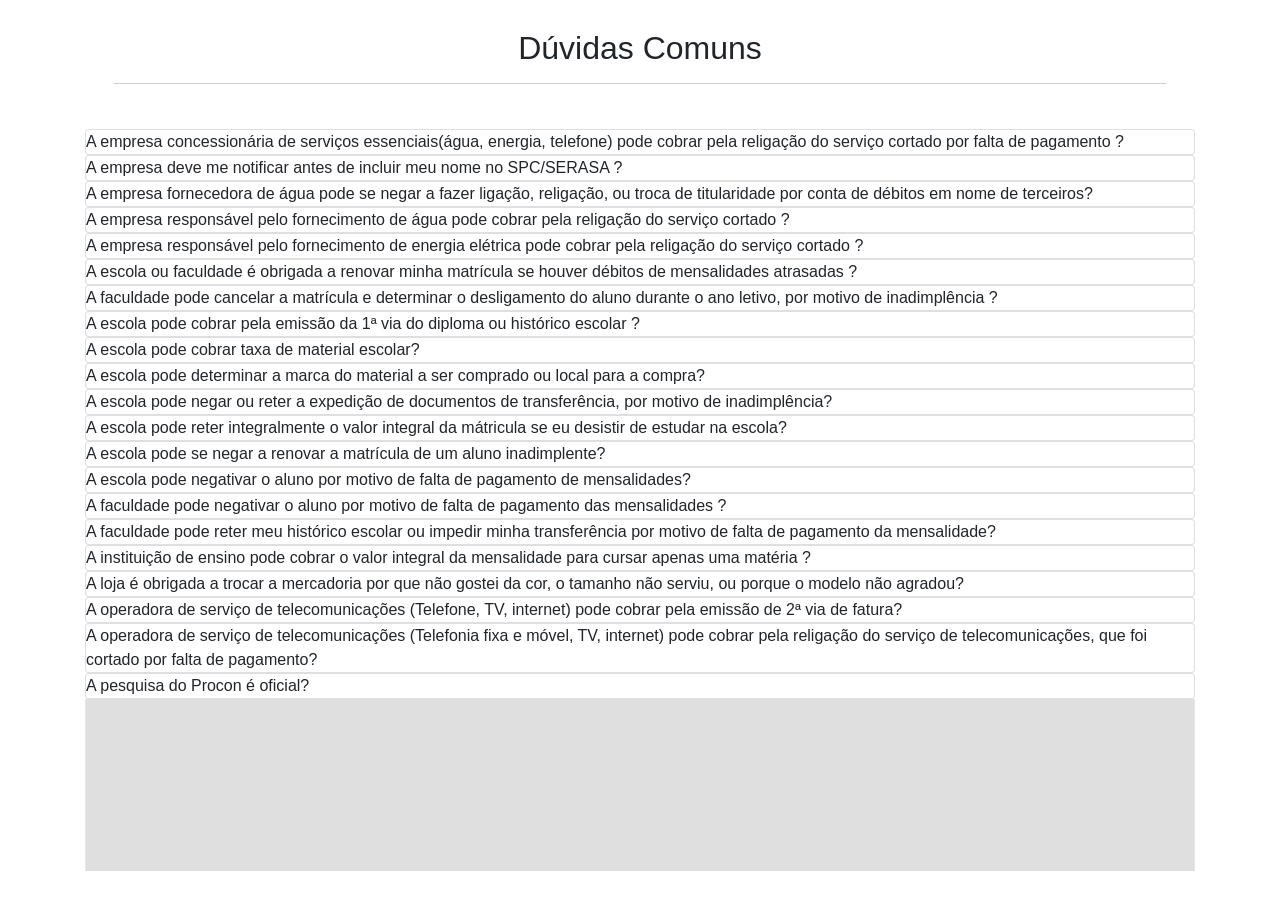
<file: index.html>
<!DOCTYPE html>
<html>
<head>
  <title>Procon Web - Dúvidas </title>
  <meta charset="UTF-8">
  <meta name="viewport" content="width=device-width, initial-scale=1">
  <link rel="stylesheet" href="https://maxcdn.bootstrapcdn.com/bootstrap/4.4.1/css/bootstrap.min.css">
  <script src="https://ajax.googleapis.com/ajax/libs/jquery/3.4.1/jquery.min.js"></script>
  <script src="https://cdnjs.cloudflare.com/ajax/libs/popper.js/1.16.0/umd/popper.min.js"></script>
  <script src="https://maxcdn.bootstrapcdn.com/bootstrap/4.4.1/js/bootstrap.min.js"></script>
  <link rel="stylesheet" type="text/css" href="edicoes.css">
</head>
<body>

<div class="container">
  <div id="topo">
<h2>Dúvidas Comuns</h2>
<hr>
</div>
  <div id="accordion">
    <div class=" collapsed card" data-toggle="collapse" href="#collapseOne">
      
        <a>
			A empresa concessionária de serviços essenciais(água, energia, telefone) pode cobrar pela religação  do serviço cortado por falta de pagamento ?
        </a>
      
      <div id="collapseOne" class="collapse" data-parent="#accordion">
        <div class="card-body">
         Veja a resposta para cada situação abaixo: <br>
         SERVIÇO DE TELECOMUNICAÇÕES
         (telefonia, tv, internet)<br>
         Não. Após a confirmação da quitação do débito , a operadora não pode cobrar pela religação do serviço de telecomuncações,  que foi cortado por falta de pagamento. (art. 102, Resolução n 632/2014 da ANATEL) <br>
         Prazo para restabelecimento: Até 24 horas, de forma gratuita, contados da comprovação da quitação. (art. 100 e 102, Resolução nº 632/2014 da ANATEL)<br>
         SERVIÇO DE ENERGIA ELÉTRICA <br>
         Sim. Essa cobrança está prevista no art.102, § 4º da Resolução nº 414/2010 da ANEEL, agência reguladora do setor elétrico brasileiro. Prazo para o restabelecimento: Até 24 horas úteis para efetuar a religação na área urbana, e de 4 horas para os casos de urgência. </br>
         SERVIÇO DE ÁGUA E ESGOTO <br> 
         Sim. Essa cobrança está prevista no art. 111, Resolução nº 40/2013 da ARSAE-MG, agência reguladora de água e esgotamento do Estado De Minas Gerais. Prazo para restabelecimento: Até 48 horas, após a apresentação do comprovante de pagamento da conta que deu motivo ao corte.

        </div>
      </div>
    </div>
    
    <div class=" collapsed card"  data-toggle="collapse" href="#collapseTwo">
        <a >
			A empresa deve me notificar antes de  incluir meu nome no SPC/SERASA ?
      </a>
      
      <div id="collapseTwo" class="collapse" data-parent="#accordion">
        <div class="card-body">
         Sim. O Código do Consumidor exige a comunicação prévia por escrito do consumidor para abertura de ficha, cadastro ou registros, no art. 43, 2º. O Superior Tribunal de Justiça definiu na Súmula nº 359 que essa comunicação prévia deve ser feita pelo órgão mantenedor do cadastro antes da inscrição. Ou seja, a responsabilidade pela comunicação prévia da  restrição/negativação é do SPC/SERASA. <br>
         O Código exige essa notificação  prévia para dar oportunidade ao consumidor para corrigir a informação, comprovando o pagamento por exemplo, ou ainda para que possa solucionar a pendência sem a necessidade da negativação.
        </div>
      </div>
    </div>
    <div class=" collapsed card"  data-toggle="collapse" href="#collapseThree">
      <a >
    A empresa fornecedora de água pode se negar a fazer ligação, religação, ou troca de titularidade por conta de débitos em nome de terceiros?
    </a>
    
    <div id="collapseThree" class="collapse" data-parent="#accordion">
      <div class="card-body">
      Não. Esse pedido só pode ser negado quando o solicitante possuir débitos em seu próprio nome. (art. 100, Páragrafo único, da Resolução ARSAE nº 40/2013).
      </div>
    </div>
  </div>
    <div class=" collapsed card"  data-toggle="collapse" href="#collapseFour">
      <a >
    A empresa responsável pelo fornecimento de água pode cobrar pela religação do serviço cortado ?
    </a>
    
    <div id="collapseFour" class="collapse" data-parent="#accordion">
      <div class="card-body">
      Sim. Essa cobrança está prevista no art.111, da Resolução nº 40/2013 da ARSAE-MG, agência reguladora de água e esgotamento do Estado de Minas Gerais.
      </div>
    </div>
  </div>
  <div class=" collapsed card"  data-toggle="collapse" href="#collapseFive">
    <a >
  A empresa responsável pelo fornecimento de energia elétrica pode cobrar pela religação do serviço cortado ?
  </a>
  
  <div id="collapseFive" class="collapse" data-parent="#accordion">
    <div class="card-body">
    Sim. Essa cobrança está prevista no art.102, § da Resolução nº 414/2014 da ANEEL, agência reguladora do setor elétrico brasileiro.
    </div>
  </div>
</div>

    <div class="collapsed card" data-toggle="collapse" href="#collapseSix">
      
        <a>
		A escola ou  faculdade é obrigada a renovar minha matrícula se houver débitos de mensalidades atrasadas ?
        </a>
      <div id="collapseSix" class="collapse" data-parent="#accordion">
        <div class="card-body">
        Não. A lei 9.870/99 que dispõe sobre anuidades escolares, prevê no art. 5º que os já matriculados terão direito a renovação da matrícula, apenas se estiverem com os pagamentos em dia.
        Assim, a escola não é obrigada a renovar matrícula, apenas se estiverem com os pagamentos em dia. Assim, a escola não é obrigada a renovar a matrícula de aluno inadimplente (com débitos atrasados).
        </div>
      </div>
    </div>
    <div class="collapsed card" data-toggle="collapse" href="#collapseSeven">
      
      <a>
        A faculdade pode cancelar a matrícula e determinar o desligamento do aluno durante o ano letivo, por motivo de inadimplência ?

      </a>
    <div id="collapseSeven" class="collapse" data-parent="#accordion">
      <div class="card-body">
        Não. O art. 6º § 1º da Lei 9.870/99, prevê que o desligamento do aluno por inadimplência só poderá ocorrer ao final do ano letivo, ou semestre letivo para o caso do ensino superior.

      </div>
    </div>
  </div>
  
<div class=" collapsed card"  data-toggle="collapse" href="#collapseEight">
  <a >
    A escola pode cobrar pela emissão da 1ª via do diploma ou histórico escolar ?
</a>

<div id="collapseEight" class="collapse" data-parent="#accordion">
  <div class="card-body">
    Não. As taxas de emissão do histórico escolar e do certificado de conclusão do curso, bem como da expedição e do registro de diplomas estão incluídos nas anuidades pagas pelos serviços educacionais prestados pela instituição. Isso porque a emissão desses documentos constitui uma obrigação inerente  a natureza do contrato , e é de responsabilidade exclusiva das escolas, conforme  a interpretação dos artigos 48, § 1° e 53, VI, da Lei nº 9.394/96 (Lei de Diretrizes e Base da Educação - com fundamento no art. 22, XXIV, e 24, IX, da CF) em face dos artigos 2º e 3º, da Lei nº 8.078/90, e nos termos  do art. 32, § 4º da Portaria Normativa MEC nº 40/2007.
  </div>
</div>
</div>
<div class=" collapsed card"  data-toggle="collapse" href="#collapseNine">
  <a >
    A escola pode cobrar taxa de material escolar?
</a>

<div id="collapseNine" class="collapse" data-parent="#accordion">
  <div class="card-body">
    Depende. Se a taxa for cobrada como uma alternativa pra aquisição dos materiais, pode. E quem escolhe são os pais. A Lei Estadual MG nº 16.669/2007 dispõe que a escola poderá oferecer ao aluno a opção de pagamento de taxa de material escolar como alternativa a aquisição direta  da lista de material pelos pais, sendo vedado a cobrança acumulada. Ou os pais compam a lista de material escolar ou pagam a taxa e a escola fornece o material da lista. Os itens das listas devem ser iguais. a taxa funciona como uma comodidade aos pais que preferem não ter o trabalho de adquirir a lista.
  </div>
</div>
</div>
<div class=" collapsed card"  data-toggle="collapse" href="#collapseTen">
  <a >
    A escola pode determinar a marca do material a ser comprado  ou local para a compra?
</a>

<div id="collapseTen" class="collapse" data-parent="#accordion">
  <div class="card-body">
    Não. A escola não pode exigir marcas e nem determinar o local pra compra do material, pois assim, estará ferindo o direito a livre escolha do consumidor prevista no art. 6º, II, do Código do Consumidor, e ainda estará incorrendo em prática de venda casada, que é proibido pelo art. 39, I CDC.

    </div>
  </div>
</div>
  <div class=" collapsed card"  data-toggle="collapse" href="#collapseEleven">
    <a >
      A escola pode negar ou reter a expedição de documentos de transferência, por motivo de inadimplência?
    </a>

  <div id="collapseEleven" class="collapse" data-parent="#accordion">
  <div class="card-body">
    Não. O art. 6º § 1º da Lei 9.870/99, proíbe expressamente a retênção de documentos, bem como a suspensão de provas, ou quaisquer outras sanções pedagógicas, por motivo de inadimplência. Assim, a escola não pode impedir o aluno de frequentar a biblioteca, ter acesso as notas ou 2º chamada de provas, por motivo de inadimplência.

      </div>
    </div>
  </div>
  <div class=" collapsed card"  data-toggle="collapse" href="#collapsexTwelve">
    <a >
      A escola pode reter integralmente o valor integral da mátricula se eu  desistir de estudar na escola?
    </a>

  <div id="collapsexTwelve" class="collapse" data-parent="#accordion">
  <div class="card-body">
    Não. Seguindo o entendimento consolidado pelo do Superior Tribunal de Justiça, o Procon de Itajubá entende como abusiva essa prática. As escolas não podem reter o valor integral da matrícula escolar, para o caso de desistência  dos alunos, antes do início das aulas, porque nesse caso estaria recebendo valores sem a devida contra prestação do serviço, o que coloca o consumidor em desvantagem exagerada, prática vedada pelo Código do Consumidor(39,V). Além disso, a Lei Estadual MG nº 22.915/2018 estabelece que a instituição de ensino superior fica obrigada a devolver o valor da matrícula, no prazo de 10 dias, se o aluno desistir antes do início das aulas. Após o início das aulas, é facultativo a devolução da matrícula.

      </div>
    </div>
  </div>
  <div class=" collapsed card"  data-toggle="collapse" href="#collapseThirteen">
    <a >
      A escola pode se negar a renovar a matrícula de um aluno inadimplente?
    </a>

  <div id="collapseThirteen" class="collapse" data-parent="#accordion">
  <div class="card-body">
    Sim. O art. 5º da Lei 9.870/99, prevê que o aluno em débito com a escola pode ter sua renovação de matrícula negada.

      </div>
    </div>
  </div>
  <div class=" collapsed card"  data-toggle="collapse" href="#collapsexFourteen">
    <a >
      A escola pode negativar o aluno por motivo de falta de pagamento de mensalidades?
    </a>

  <div id="collapsexFourteen" class="collapse" data-parent="#accordion">
  <div class="card-body">
    Esse tema não é pacífico. Apesar do órgão de proteção ao consumidor serem totalmente contra esse expediente a justiça tem autorizado essa prática. Pórem  existem regras e prazos previstos na Lei 9.870/90 e no Código do Consumidor. O art. 6º da Lei, autoriza que a escola adote medidas legais e administrativas para cobrança de alguns casos de inadimplência, superiores a 90 dias. Assim, para fins de atender o disposto no art 6º da Lei 9.870/90 bem como as regras contratuais previstas nos art. 46 e 54 do Código do Consumidor, é necessário que o contrato contenha previsão expressa de que a falta  de pagamento poderá acarretar o registro  do nome do contratante nos cadastros de restrição ao crédito, apenas após 90 dias de inadimplência do aluno.

      </div>
    </div>
  </div>
  <div class=" collapsed card"  data-toggle="collapse" href="#collapseFifteen">
    <a >
  A faculdade pode negativar o aluno por motivo de falta de pagamento das mensalidades ?
  </a>
  
  <div id="collapseFifteen" class="collapse" data-parent="#accordion">
    <div class="card-body">
      Sim. A Lei nº 9.870/99 que dispõe sobre anuidades escolares proíbe no art. 6º as sanções pedagógicas e retenção de documentos por motivo de inadimplência, ao mesmo tempo que autoriza medidas legais e administrativas para cobranças, caso a inadimplência perdure por mais de 90 dias. <br> Pórem, para fins de atender as regras do art. 46 e 54, § 4º do Código do Consumidor, é necessário que o contrato contenha previsão expressa de que a falta de pagamento poderá acarretar o registro do nome do contrante nos cadastros de restrição ao crédito, apenas após 90 dias de inadimplência do aluno.
    </div>
  </div>
</div>
  <div class=" collapsed card"  data-toggle="collapse" href="#collapseSixteen">
    <a >
      A faculdade pode reter meu histórico escolar ou impedir minha transferência por motivo de falta de pagamento da mensalidade?
    </a>

  <div id="collapseSixteen" class="collapse" data-parent="#accordion">
  <div class="card-body">
    Não. O art 6º da Lei 9.870/99 proíbe a escola de suspender ou impedir provas, reter documentos escolares, ou a aplicação de quaisquer outras penalidades pedagógicas, como por exemplo, impedir, acesso a notas, a biblioteca, por motivo de falta de pagamento (inadimplemento) do aluno.

      </div>
    </div>
  </div>
  <div class=" collapsed card"  data-toggle="collapse" href="#collapseSeventeen">
    <a >
      A instituição de ensino pode cobrar o valor integral da mensalidade para cursar apenas uma matéria ?
    </a>

  <div id="collapseSeventeen" class="collapse" data-parent="#accordion">
  <div class="card-body">
    Não. O Superior Tribunal De Justiça (STJ) tem, entendimento consolidado no sentido de que a escola não pode cobrar o valor integral da mensalidade do aluno que cursa apenas uma ou algumas matérias. Esse valor deve ser proporcional.  (REspn nº 927457, REspn nº 334837) Assim, para o caso do aluno cursar apenas uma matéria , o valor da mensalidade dividido pelo número total de matérias referentes ao ano sob análise.

      </div>
    </div>
  </div>
  <div class=" collapsed card"  data-toggle="collapse" href="#collapseEighteen">
    <a >
      A loja é obrigada a trocar a mercadoria por que não gostei da cor, o tamanho não serviu, ou porque o modelo não agradou?
    </a>

  <div id="collapseEighteen" class="collapse" data-parent="#accordion">
  <div class="card-body">
    Não. As trocas são obrigatórias apenas para os casos de defeito do produto.
    Porém, ao recelmar do defeito, o art 18 do Código prevê que o fornecedor tem o prazo de 30 dias para solucionar.
    Após vencido o prazo, sem solução, é que o consumidor pode exigir a troca.


      </div>
    </div>
  </div>
  <div class=" collapsed card"  data-toggle="collapse" href="#collapseNineteen">
    <a >
      A operadora de serviço de telecomunicações (Telefone, TV, internet) pode cobrar pela emissão de 2ª via de fatura?
    </a>

  <div id="collapseNineteen" class="collapse" data-parent="#accordion">
  <div class="card-body">
    Não. A operadora não pode cobrar pela a emissão de 2ª via de documento de cobrança. (art.76, § 2 da Resolução 632/2014 da ANATEL).


      </div>
    </div>
  </div>
  <div class=" collapsed card"  data-toggle="collapse" href="#collapsexTwenty">
    <a >
      A operadora de serviço de telecomunicações (Telefonia fixa e móvel, TV, internet) pode cobrar pela religação  do serviço de telecomunicações, que foi cortado por falta de pagamento?
    </a>

  <div id="collapsexTwenty" class="collapse" data-parent="#accordion">
  <div class="card-body">
    Não. A operadora não pode cobrar pela a emissão de 2ª via de documento de cobrança. (art.76, § 2º da Resolução 632/2014 da ANATEL).


      </div>
    </div>
  </div>
  <div class=" collapsed card"  data-toggle="collapse" href="#collapseTwenty-one">
    <a >
      A pesquisa do Procon é oficial?
    </a>

  <div id="collapseTwenty-one" class="collapse" data-parent="#accordion">
  <div class="card-body">
    Sim. O Procon é um órgão oficial de proteção do consumidor, criado por lei com prerrogativa legal de realizar levantamento de preços. Portanto a pesquisa do Procon é oficial. Além disso a coleta de preços é realizada de forma criteriosa onde se garante isenção e tratamento igualitário entre fornecedores no momento da coleta. <br>
    O fornecedor só fica sabendo do preço praticado pelo seu concorrente após a publicação da pesquisa. Isso garante a igualdade  de condições e a isenção da pesquisa.



      </div>
    </div>
  </div>
  <div class=" collapsed card"  data-toggle="collapse" href="#collapseTwenty-one">
    <a >
     
    </a>

  <div id="collapseTwenty-one" class="collapse" data-parent="#accordion">
  <div class="card-body">
   

      </div>
    </div>
  </div>
  <div class=" collapsed card"  data-toggle="collapse" href="#collapseTwenty-one">
    <a >
     
    </a>

  <div id="collapseTwenty-one" class="collapse" data-parent="#accordion">
  <div class="card-body">
   

      </div>
    </div>
  </div>
  <div class=" collapsed card"  data-toggle="collapse" href="#collapseTwenty-one">
    <a >
     
    </a>

  <div id="collapseTwenty-one" class="collapse" data-parent="#accordion">
  <div class="card-body">
   

      </div>
    </div>
  </div>
  <div class=" collapsed card"  data-toggle="collapse" href="#collapseTwenty-one">
    <a >
     
    </a>

  <div id="collapseTwenty-one" class="collapse" data-parent="#accordion">
  <div class="card-body">
   

      </div>
    </div>
  </div>
  <div class=" collapsed card"  data-toggle="collapse" href="#collapseTwenty-one">
    <a >
     
    </a>

  <div id="collapseTwenty-one" class="collapse" data-parent="#accordion">
  <div class="card-body">
   

      </div>
    </div>
  </div>
  <div class=" collapsed card"  data-toggle="collapse" href="#collapseTwenty-one">
    <a >
     
    </a>

  <div id="collapseTwenty-one" class="collapse" data-parent="#accordion">
  <div class="card-body">
   

      </div>
    </div>
  </div>
  <div class=" collapsed card"  data-toggle="collapse" href="#collapseTwenty-one">
    <a >
     
    </a>

  <div id="collapseTwenty-one" class="collapse" data-parent="#accordion">
  <div class="card-body">
   

      </div>
    </div>
  </div>
  <div class=" collapsed card"  data-toggle="collapse" href="#collapseTwenty-one">
    <a >
     
    </a>

  <div id="collapseTwenty-one" class="collapse" data-parent="#accordion">
  <div class="card-body">
   

      </div>
    </div>
  </div>
  <div class=" collapsed card"  data-toggle="collapse" href="#collapseTwenty-one">
    <a >
     
    </a>

  <div id="collapseTwenty-one" class="collapse" data-parent="#accordion">
  <div class="card-body">
   

      </div>
    </div>
  </div>
  <div class=" collapsed card"  data-toggle="collapse" href="#collapseTwenty-one">
    <a >
     
    </a>

  <div id="collapseTwenty-one" class="collapse" data-parent="#accordion">
  <div class="card-body">
   

      </div>
    </div>
  </div>
  <div class=" collapsed card"  data-toggle="collapse" href="#collapseTwenty-one">
    <a >
     
    </a>

  <div id="collapseTwenty-one" class="collapse" data-parent="#accordion">
  <div class="card-body">
   

      </div>
    </div>
  </div>
  <div class=" collapsed card"  data-toggle="collapse" href="#collapseTwenty-one">
    <a >
     
    </a>

  <div id="collapseTwenty-one" class="collapse" data-parent="#accordion">
  <div class="card-body">
   

      </div>
    </div>
  </div>
  <div class=" collapsed card"  data-toggle="collapse" href="#collapseTwenty-one">
    <a >
     
    </a>

  <div id="collapseTwenty-one" class="collapse" data-parent="#accordion">
  <div class="card-body">
   

      </div>
    </div>
  </div>
  <div class=" collapsed card"  data-toggle="collapse" href="#collapseTwenty-one">
    <a >
     
    </a>

  <div id="collapseTwenty-one" class="collapse" data-parent="#accordion">
  <div class="card-body">
   

      </div>
    </div>
  </div>
  <div class=" collapsed card"  data-toggle="collapse" href="#collapseTwenty-one">
    <a >
     
    </a>

  <div id="collapseTwenty-one" class="collapse" data-parent="#accordion">
  <div class="card-body">
   

      </div>
    </div>
  </div>
  <div class=" collapsed card"  data-toggle="collapse" href="#collapseTwenty-one">
    <a >
     
    </a>

  <div id="collapseTwenty-one" class="collapse" data-parent="#accordion">
  <div class="card-body">
   

      </div>
    </div>
  </div>
  <div class=" collapsed card"  data-toggle="collapse" href="#collapseTwenty-one">
    <a >
     
    </a>

  <div id="collapseTwenty-one" class="collapse" data-parent="#accordion">
  <div class="card-body">
   

      </div>
    </div>
  </div>
  <div class=" collapsed card"  data-toggle="collapse" href="#collapseTwenty-one">
    <a >
     
    </a>

  <div id="collapseTwenty-one" class="collapse" data-parent="#accordion">
  <div class="card-body">
   

      </div>
    </div>
  </div>
  <div class=" collapsed card"  data-toggle="collapse" href="#collapseTwenty-one">
    <a >
     
    </a>

  <div id="collapseTwenty-one" class="collapse" data-parent="#accordion">
  <div class="card-body">
   

      </div>
    </div>
  </div>
  <div class=" collapsed card"  data-toggle="collapse" href="#collapseTwenty-one">
    <a >
     
    </a>

  <div id="collapseTwenty-one" class="collapse" data-parent="#accordion">
  <div class="card-body">
   

      </div>
    </div>
  </div>
  <div class=" collapsed card"  data-toggle="collapse" href="#collapseTwenty-one">
    <a >
     
    </a>

  <div id="collapseTwenty-one" class="collapse" data-parent="#accordion">
  <div class="card-body">
   

      </div>
    </div>
  </div>
  <div class=" collapsed card"  data-toggle="collapse" href="#collapseTwenty-one">
    <a >
     
    </a>

  <div id="collapseTwenty-one" class="collapse" data-parent="#accordion">
  <div class="card-body">
   

      </div>
    </div>
  </div>
  <div class=" collapsed card"  data-toggle="collapse" href="#collapseTwenty-one">
    <a >
     
    </a>

  <div id="collapseTwenty-one" class="collapse" data-parent="#accordion">
  <div class="card-body">
   

      </div>
    </div>
  </div>
  <div class=" collapsed card"  data-toggle="collapse" href="#collapseTwenty-one">
    <a >
     
    </a>

  <div id="collapseTwenty-one" class="collapse" data-parent="#accordion">
  <div class="card-body">
   

      </div>
    </div>
  </div>
  <div class=" collapsed card"  data-toggle="collapse" href="#collapseTwenty-one">
    <a >
     
    </a>

  <div id="collapseTwenty-one" class="collapse" data-parent="#accordion">
  <div class="card-body">
   

      </div>
    </div>
  </div>
  <div class=" collapsed card"  data-toggle="collapse" href="#collapseTwenty-one">
    <a >
     
    </a>

  <div id="collapseTwenty-one" class="collapse" data-parent="#accordion">
  <div class="card-body">
   

      </div>
    </div>
  </div>
  <div class=" collapsed card"  data-toggle="collapse" href="#collapseTwenty-one">
    <a >
     
    </a>

  <div id="collapseTwenty-one" class="collapse" data-parent="#accordion">
  <div class="card-body">
   

      </div>
    </div>
  </div>
  <div class=" collapsed card"  data-toggle="collapse" href="#collapseTwenty-one">
    <a >
     
    </a>

  <div id="collapseTwenty-one" class="collapse" data-parent="#accordion">
  <div class="card-body">
   

      </div>
    </div>
  </div>
  <div class=" collapsed card"  data-toggle="collapse" href="#collapseTwenty-one">
    <a >
     
    </a>

  <div id="collapseTwenty-one" class="collapse" data-parent="#accordion">
  <div class="card-body">
   

      </div>
    </div>
  </div>
  <div class=" collapsed card"  data-toggle="collapse" href="#collapseTwenty-one">
    <a >
     
    </a>

  <div id="collapseTwenty-one" class="collapse" data-parent="#accordion">
  <div class="card-body">
   

      </div>
    </div>
  </div>
  <div class=" collapsed card"  data-toggle="collapse" href="#collapseTwenty-one">
    <a >
     
    </a>

  <div id="collapseTwenty-one" class="collapse" data-parent="#accordion">
  <div class="card-body">
   

      </div>
    </div>
  </div>
  <div class=" collapsed card"  data-toggle="collapse" href="#collapseTwenty-one">
    <a >
     
    </a>

  <div id="collapseTwenty-one" class="collapse" data-parent="#accordion">
  <div class="card-body">
   

      </div>
    </div>
  </div>
  <div class=" collapsed card"  data-toggle="collapse" href="#collapseTwenty-one">
    <a >
     
    </a>

  <div id="collapseTwenty-one" class="collapse" data-parent="#accordion">
  <div class="card-body">
   

      </div>
    </div>
  </div>
  <div class=" collapsed card"  data-toggle="collapse" href="#collapseTwenty-one">
    <a >
     
    </a>

  <div id="collapseTwenty-one" class="collapse" data-parent="#accordion">
  <div class="card-body">
   

      </div>
    </div>
  </div>
  <div class=" collapsed card"  data-toggle="collapse" href="#collapseTwenty-one">
    <a >
     
    </a>

  <div id="collapseTwenty-one" class="collapse" data-parent="#accordion">
  <div class="card-body">
   

      </div>
    </div>
  </div>
  <div class=" collapsed card"  data-toggle="collapse" href="#collapseTwenty-one">
    <a >
     
    </a>

  <div id="collapseTwenty-one" class="collapse" data-parent="#accordion">
  <div class="card-body">
   

      </div>
    </div>
  </div>
  <div class=" collapsed card"  data-toggle="collapse" href="#collapseTwenty-one">
    <a >
     
    </a>

  <div id="collapseTwenty-one" class="collapse" data-parent="#accordion">
  <div class="card-body">
   

      </div>
    </div>
  </div>
  <div class=" collapsed card"  data-toggle="collapse" href="#collapseTwenty-one">
    <a >
     
    </a>

  <div id="collapseTwenty-one" class="collapse" data-parent="#accordion">
  <div class="card-body">
   

      </div>
    </div>
  </div>
  <div class=" collapsed card"  data-toggle="collapse" href="#collapseTwenty-one">
    <a >
     
    </a>

  <div id="collapseTwenty-one" class="collapse" data-parent="#accordion">
  <div class="card-body">
   

      </div>
    </div>
  </div>
  <div class=" collapsed card"  data-toggle="collapse" href="#collapseTwenty-one">
    <a >
     
    </a>

  <div id="collapseTwenty-one" class="collapse" data-parent="#accordion">
  <div class="card-body">
   

      </div>
    </div>
  </div>
  <div class=" collapsed card"  data-toggle="collapse" href="#collapseTwenty-one">
    <a >
     
    </a>

  <div id="collapseTwenty-one" class="collapse" data-parent="#accordion">
  <div class="card-body">
   

      </div>
    </div>
  </div>
  <div class=" collapsed card"  data-toggle="collapse" href="#collapseTwenty-one">
    <a >
     
    </a>

  <div id="collapseTwenty-one" class="collapse" data-parent="#accordion">
  <div class="card-body">
   

      </div>
    </div>
  </div>
  <div class=" collapsed card"  data-toggle="collapse" href="#collapseTwenty-one">
    <a >
     
    </a>

  <div id="collapseTwenty-one" class="collapse" data-parent="#accordion">
  <div class="card-body">
   

      </div>
    </div>
  </div>
  <div class=" collapsed card"  data-toggle="collapse" href="#collapseTwenty-one">
    <a >
     
    </a>

  <div id="collapseTwenty-one" class="collapse" data-parent="#accordion">
  <div class="card-body">
   

      </div>
    </div>
  </div>
  <div class=" collapsed card"  data-toggle="collapse" href="#collapseTwenty-one">
    <a >
     
    </a>

  <div id="collapseTwenty-one" class="collapse" data-parent="#accordion">
  <div class="card-body">
   

      </div>
    </div>
  </div>
  <div class=" collapsed card"  data-toggle="collapse" href="#collapseTwenty-one">
    <a >
     
    </a>

  <div id="collapseTwenty-one" class="collapse" data-parent="#accordion">
  <div class="card-body">
   

      </div>
    </div>
  </div>
  <div class=" collapsed card"  data-toggle="collapse" href="#collapseTwenty-one">
    <a >
     
    </a>

  <div id="collapseTwenty-one" class="collapse" data-parent="#accordion">
  <div class="card-body">
   

      </div>
    </div>
  </div>
  <div class=" collapsed card"  data-toggle="collapse" href="#collapseTwenty-one">
    <a >
     
    </a>

  <div id="collapseTwenty-one" class="collapse" data-parent="#accordion">
  <div class="card-body">
   

      </div>
    </div>
  </div>
  <div class=" collapsed card"  data-toggle="collapse" href="#collapseTwenty-one">
    <a >
     
    </a>

  <div id="collapseTwenty-one" class="collapse" data-parent="#accordion">
  <div class="card-body">
   

      </div>
    </div>
  </div>
  <div class=" collapsed card"  data-toggle="collapse" href="#collapseTwenty-one">
    <a >
     
    </a>

  <div id="collapseTwenty-one" class="collapse" data-parent="#accordion">
  <div class="card-body">
   

      </div>
    </div>
  </div>
  <div class=" collapsed card"  data-toggle="collapse" href="#collapseTwenty-one">
    <a >
     
    </a>

  <div id="collapseTwenty-one" class="collapse" data-parent="#accordion">
  <div class="card-body">
   

      </div>
    </div>
  </div>
  <div class=" collapsed card"  data-toggle="collapse" href="#collapseTwenty-one">
    <a >
     
    </a>

  <div id="collapseTwenty-one" class="collapse" data-parent="#accordion">
  <div class="card-body">
   

      </div>
    </div>
  </div>
  <div class=" collapsed card"  data-toggle="collapse" href="#collapseTwenty-one">
    <a >
     
    </a>

  <div id="collapseTwenty-one" class="collapse" data-parent="#accordion">
  <div class="card-body">
   

      </div>
    </div>
  </div>
  <div class=" collapsed card"  data-toggle="collapse" href="#collapseTwenty-one">
    <a >
     
    </a>

  <div id="collapseTwenty-one" class="collapse" data-parent="#accordion">
  <div class="card-body">
   

      </div>
    </div>
  </div>
  <div class=" collapsed card"  data-toggle="collapse" href="#collapseTwenty-one">
    <a >
     
    </a>

  <div id="collapseTwenty-one" class="collapse" data-parent="#accordion">
  <div class="card-body">
   

      </div>
    </div>
  </div>
  <div class=" collapsed card"  data-toggle="collapse" href="#collapseTwenty-one">
    <a >
     
    </a>

  <div id="collapseTwenty-one" class="collapse" data-parent="#accordion">
  <div class="card-body">
   

      </div>
    </div>
  </div>
  <div class=" collapsed card"  data-toggle="collapse" href="#collapseTwenty-one">
    <a >
     
    </a>

  <div id="collapseTwenty-one" class="collapse" data-parent="#accordion">
  <div class="card-body">
   

      </div>
    </div>
  </div>
  <div class=" collapsed card"  data-toggle="collapse" href="#collapseTwenty-one">
    <a >
     
    </a>

  <div id="collapseTwenty-one" class="collapse" data-parent="#accordion">
  <div class="card-body">
   

      </div>
    </div>
  </div>
  <div class=" collapsed card"  data-toggle="collapse" href="#collapseTwenty-one">
    <a >
     
    </a>

  <div id="collapseTwenty-one" class="collapse" data-parent="#accordion">
  <div class="card-body">
   

      </div>
    </div>
  </div>
  <div class=" collapsed card"  data-toggle="collapse" href="#collapseTwenty-one">
    <a >
     
    </a>

  <div id="collapseTwenty-one" class="collapse" data-parent="#accordion">
  <div class="card-body">
   

      </div>
    </div>
  </div>
  <div class=" collapsed card"  data-toggle="collapse" href="#collapseTwenty-one">
    <a >
     
    </a>

  <div id="collapseTwenty-one" class="collapse" data-parent="#accordion">
  <div class="card-body">
   

      </div>
    </div>
  </div>
  <div class=" collapsed card"  data-toggle="collapse" href="#collapseTwenty-one">
    <a >
     
    </a>

  <div id="collapseTwenty-one" class="collapse" data-parent="#accordion">
  <div class="card-body">
   

      </div>
    </div>
  </div>
  <div class=" collapsed card"  data-toggle="collapse" href="#collapseTwenty-one">
    <a >
     
    </a>

  <div id="collapseTwenty-one" class="collapse" data-parent="#accordion">
  <div class="card-body">
   

      </div>
    </div>
  </div>
  <div class=" collapsed card"  data-toggle="collapse" href="#collapseTwenty-one">
    <a >
     
    </a>

  <div id="collapseTwenty-one" class="collapse" data-parent="#accordion">
  <div class="card-body">
   

      </div>
    </div>
  </div>
  <div class=" collapsed card"  data-toggle="collapse" href="#collapseTwenty-one">
    <a >
     
    </a>

  <div id="collapseTwenty-one" class="collapse" data-parent="#accordion">
  <div class="card-body">
   

      </div>
    </div>
  </div>
  <div class=" collapsed card"  data-toggle="collapse" href="#collapseTwenty-one">
    <a >
     
    </a>

  <div id="collapseTwenty-one" class="collapse" data-parent="#accordion">
  <div class="card-body">
   

      </div>
    </div>
  </div>
  <div class=" collapsed card"  data-toggle="collapse" href="#collapseTwenty-one">
    <a >
     
    </a>

  <div id="collapseTwenty-one" class="collapse" data-parent="#accordion">
  <div class="card-body">
   

      </div>
    </div>
  </div>
  <div class=" collapsed card"  data-toggle="collapse" href="#collapseTwenty-one">
    <a >
     
    </a>

  <div id="collapseTwenty-one" class="collapse" data-parent="#accordion">
  <div class="card-body">
   

      </div>
    </div>
  </div>
  <div class=" collapsed card"  data-toggle="collapse" href="#collapseTwenty-one">
    <a >
     
    </a>

  <div id="collapseTwenty-one" class="collapse" data-parent="#accordion">
  <div class="card-body">
   

      </div>
    </div>
  </div>
  <div class=" collapsed card"  data-toggle="collapse" href="#collapseTwenty-one">
    <a >
     
    </a>

  <div id="collapseTwenty-one" class="collapse" data-parent="#accordion">
  <div class="card-body">
   

      </div>
    </div>
  </div>
  <div class=" collapsed card"  data-toggle="collapse" href="#collapseTwenty-one">
    <a >
     
    </a>

  <div id="collapseTwenty-one" class="collapse" data-parent="#accordion">
  <div class="card-body">
   

      </div>
    </div>
  </div>
  <div class=" collapsed card"  data-toggle="collapse" href="#collapseTwenty-one">
    <a >
     
    </a>

  <div id="collapseTwenty-one" class="collapse" data-parent="#accordion">
  <div class="card-body">
   

      </div>
    </div>
  </div>
  <div class=" collapsed card"  data-toggle="collapse" href="#collapseTwenty-one">
    <a >
     
    </a>

  <div id="collapseTwenty-one" class="collapse" data-parent="#accordion">
  <div class="card-body">
   

      </div>
    </div>
  </div>
  <div class=" collapsed card"  data-toggle="collapse" href="#collapseTwenty-one">
    <a >
     
    </a>

  <div id="collapseTwenty-one" class="collapse" data-parent="#accordion">
  <div class="card-body">
   

      </div>
    </div>
  </div>
  <div class=" collapsed card"  data-toggle="collapse" href="#collapseTwenty-one">
    <a >
     
    </a>

  <div id="collapseTwenty-one" class="collapse" data-parent="#accordion">
  <div class="card-body">
   

      </div>
    </div>
  </div>
  <div class=" collapsed card"  data-toggle="collapse" href="#collapseTwenty-one">
    <a >
     
    </a>

  <div id="collapseTwenty-one" class="collapse" data-parent="#accordion">
  <div class="card-body">
   

      </div>
    </div>
  </div>
  <div class=" collapsed card"  data-toggle="collapse" href="#collapseTwenty-one">
    <a >
     
    </a>

  <div id="collapseTwenty-one" class="collapse" data-parent="#accordion">
  <div class="card-body">
   

      </div>
    </div>
  </div>
  <div class=" collapsed card"  data-toggle="collapse" href="#collapseTwenty-one">
    <a >
     
    </a>

  <div id="collapseTwenty-one" class="collapse" data-parent="#accordion">
  <div class="card-body">
   

      </div>
    </div>
  </div>
  <div class=" collapsed card"  data-toggle="collapse" href="#collapseTwenty-one">
    <a >
     
    </a>

  <div id="collapseTwenty-one" class="collapse" data-parent="#accordion">
  <div class="card-body">
   

      </div>
    </div>
  </div>
  <div class=" collapsed card"  data-toggle="collapse" href="#collapseTwenty-one">
    <a >
     
    </a>

  <div id="collapseTwenty-one" class="collapse" data-parent="#accordion">
  <div class="card-body">
   

      </div>
    </div>
  </div>
  <div class=" collapsed card"  data-toggle="collapse" href="#collapseTwenty-one">
    <a >
     
    </a>

  <div id="collapseTwenty-one" class="collapse" data-parent="#accordion">
  <div class="card-body">
   

      </div>
    </div>
  </div>
  <div class=" collapsed card"  data-toggle="collapse" href="#collapseTwenty-one">
    <a >
     
    </a>

  <div id="collapseTwenty-one" class="collapse" data-parent="#accordion">
  <div class="card-body">
   

      </div>
    </div>
  </div>
  <div class=" collapsed card"  data-toggle="collapse" href="#collapseTwenty-one">
    <a >
     
    </a>

  <div id="collapseTwenty-one" class="collapse" data-parent="#accordion">
  <div class="card-body">
   

      </div>
    </div>
  </div>
  <div class=" collapsed card"  data-toggle="collapse" href="#collapseTwenty-one">
    <a >
     
    </a>

  <div id="collapseTwenty-one" class="collapse" data-parent="#accordion">
  <div class="card-body">
   

      </div>
    </div>
  </div>
  <div class=" collapsed card"  data-toggle="collapse" href="#collapseTwenty-one">
    <a >
     
    </a>

  <div id="collapseTwenty-one" class="collapse" data-parent="#accordion">
  <div class="card-body">
   

      </div>
    </div>
  </div>
  <div class=" collapsed card"  data-toggle="collapse" href="#collapseTwenty-one">
    <a >
     
    </a>

  <div id="collapseTwenty-one" class="collapse" data-parent="#accordion">
  <div class="card-body">
   

      </div>
    </div>
  </div>

  </div>
</div>
    
</body>
</html>
</file>
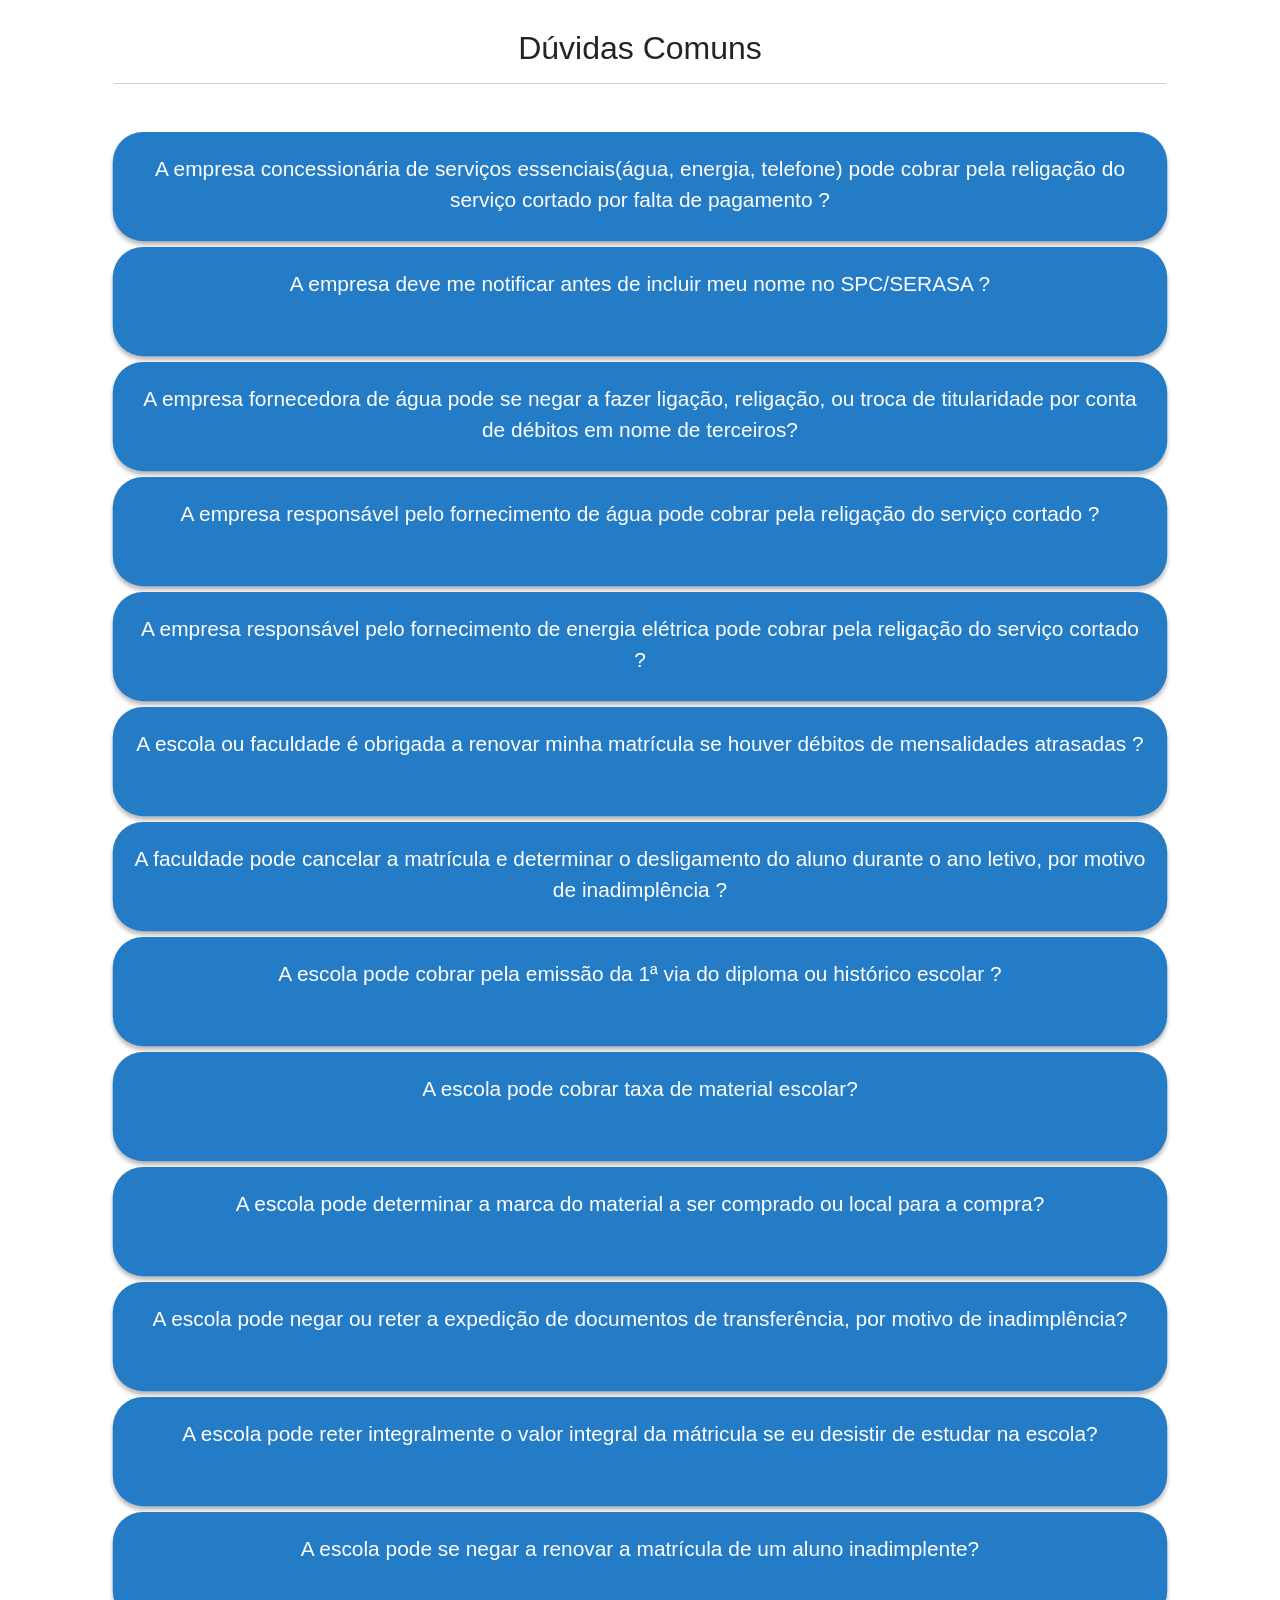
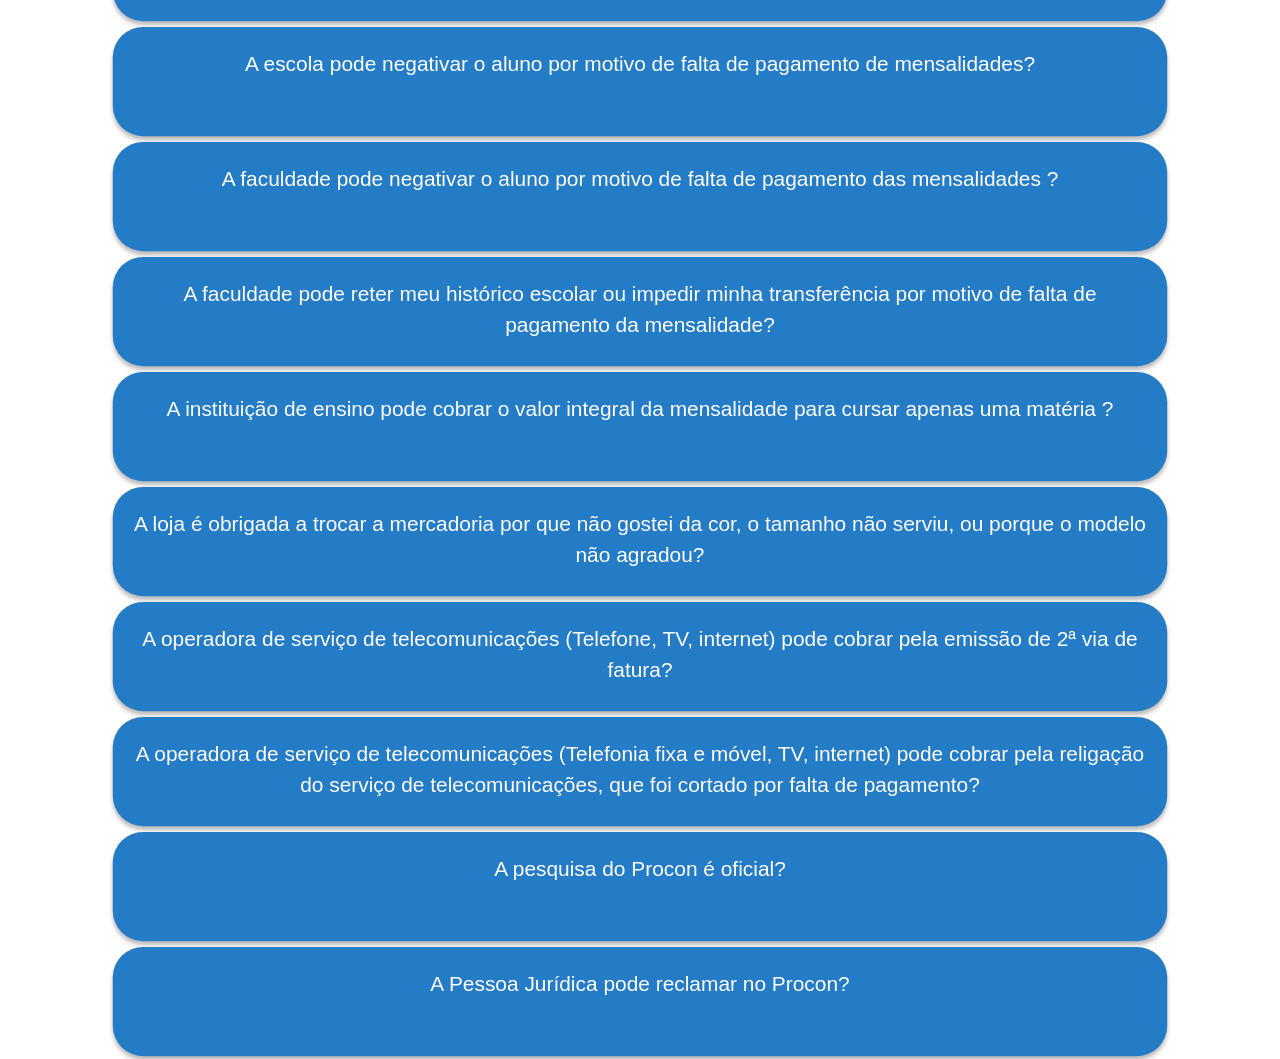
<file: duvidas-comuns.html>
<!DOCTYPE html>

<html>

<head>

  <title>Procon Web - Dúvidas </title>

  <meta charset="UTF-8">

  <meta name="viewport" content="width=device-width, initial-scale=1">

  <link rel="stylesheet" href="https://maxcdn.bootstrapcdn.com/bootstrap/4.4.1/css/bootstrap.min.css">

  <script src="https://ajax.googleapis.com/ajax/libs/jquery/3.4.1/jquery.min.js"></script>

  <script src="https://cdnjs.cloudflare.com/ajax/libs/popper.js/1.16.0/umd/popper.min.js"></script>

  <script src="https://maxcdn.bootstrapcdn.com/bootstrap/4.4.1/js/bootstrap.min.js"></script>
   

  <link rel="stylesheet" type="text/css" href="edicoes.css">
</head>

<body>


  <div class="container">

  <div id="topo">

    <h2>Dúvidas Comuns</h2>

    <hr>

  </div>

  <div id="accordion">

    <div class=" collapsed card_duvidas" data-toggle="collapse" href="#collapseOne">

       <a>

			A empresa concessionária de serviços essenciais(água, energia, telefone) pode cobrar pela religação  do serviço cortado por falta de pagamento ?

        </a>

      <div id="collapseOne" class="collapse" data-parent="#accordion">

        <div class="card-body">

         Veja a resposta para cada situação abaixo: <br>

         SERVIÇO DE TELECOMUNICAÇÕES

         (telefonia, tv, internet)<br>

         Não. Após a confirmação da quitação do débito , a operadora não pode cobrar pela religação do serviço de telecomuncações,  que foi cortado por falta de pagamento. (art. 102, Resolução n 632/2014 da ANATEL). <br>

         Prazo para restabelecimento: Até 24 horas, de forma gratuita, contados da comprovação da quitação. (art. 100 e 102, Resolução nº 632/2014 da ANATEL).<br>

         SERVIÇO DE ENERGIA ELÉTRICA <br>

         Sim. Essa cobrança está prevista no art.102, § 4º da Resolução nº 414/2010 da ANEEL, agência reguladora do setor elétrico brasileiro. Prazo para o restabelecimento: Até 24 horas úteis para efetuar a religação na área urbana, e de 4 horas para os casos de urgência. </br>

         SERVIÇO DE ÁGUA E ESGOTO <br> 

         Sim. Essa cobrança está prevista no art. 111, Resolução nº 40/2013 da ARSAE-MG, agência reguladora de água e esgotamento do Estado De Minas Gerais. Prazo para restabelecimento: Até 48 horas, após a apresentação do comprovante de pagamento da conta que deu motivo ao corte.



        </div>

      </div>

    </div>
     <div class="collapsed card_duvidas"  data-toggle="collapse" href="#collapseTwo">

        <a >

			A empresa deve me notificar antes de  incluir meu nome no SPC/SERASA ?

      </a>

      <div id="collapseTwo" class="collapse" data-parent="#accordion">

        <div class="card-body">

         Sim. O Código do Consumidor exige a comunicação prévia por escrito do consumidor para abertura de ficha, cadastro ou registros, no art. 43, 2º. O Superior Tribunal de Justiça definiu na Súmula nº 359 que essa comunicação prévia deve ser feita pelo órgão mantenedor do cadastro antes da inscrição. Ou seja, a responsabilidade pela comunicação prévia da  restrição/negativação é do SPC/SERASA. <br>

         O Código exige essa notificação  prévia para dar oportunidade ao consumidor para corrigir a informação, comprovando o pagamento por exemplo, ou ainda para que possa solucionar a pendência sem a necessidade da negativação.

        </div>

      </div>

    </div>

    <div class=" collapsed card_duvidas"  data-toggle="collapse" href="#collapseThree">

      <a >

    A empresa fornecedora de água pode se negar a fazer ligação, religação, ou troca de titularidade por conta de débitos em nome de terceiros?

    </a>
    
        <div id="collapseThree" class="collapse" data-parent="#accordion">

      <div class="card-body">

      Não. Esse pedido só pode ser negado quando o solicitante possuir débitos em seu próprio nome. (art. 100, Páragrafo único, da Resolução ARSAE nº 40/2013).

      </div>

    </div>

  </div>

    <div class=" collapsed card_duvidas"  data-toggle="collapse" href="#collapseFour">

      <a >

    A empresa responsável pelo fornecimento de água pode cobrar pela religação do serviço cortado ?

    </a>

      <div id="collapseFour" class="collapse" data-parent="#accordion">

      <div class="card-body">

      Sim. Essa cobrança está prevista no art.111, da Resolução nº 40/2013 da ARSAE-MG, agência reguladora de água e esgotamento do Estado de Minas Gerais.

      </div>

    </div>

  </div>

  <div class=" collapsed card_duvidas"  data-toggle="collapse" href="#collapseFive">

    <a >

  A empresa responsável pelo fornecimento de energia elétrica pode cobrar pela religação do serviço cortado ?

  </a>
  
    <div id="collapseFive" class="collapse" data-parent="#accordion">

    <div class="card-body">

    Sim. Essa cobrança está prevista no art.102, § da Resolução nº 414/2014 da ANEEL, agência reguladora do setor elétrico brasileiro.

    </div>

  </div>

</div>

  <div class="collapsed card_duvidas" data-toggle="collapse" href="#collapseSix">
       <a>

		A escola ou  faculdade é obrigada a renovar minha matrícula se houver débitos de mensalidades atrasadas ?

        </a>

      <div id="collapseSix" class="collapse" data-parent="#accordion">

        <div class="card-body">

        Não. A lei 9.870/99 que dispõe sobre anuidades escolares, prevê no art. 5º que os já matriculados terão direito a renovação da matrícula, apenas se estiverem com os pagamentos em dia.

        Assim, a escola não é obrigada a renovar matrícula, apenas se estiverem com os pagamentos em dia. Assim, a escola não é obrigada a renovar a matrícula de aluno inadimplente (com débitos atrasados).

        </div>

      </div>

    </div>

    <div class="collapsed card_duvidas" data-toggle="collapse" href="#collapseSeven">
      
      <a>

        A faculdade pode cancelar a matrícula e determinar o desligamento do aluno durante o ano letivo, por motivo de inadimplência ?
     </a>

    <div id="collapseSeven" class="collapse" data-parent="#accordion">

      <div class="card-body">

        Não. O art. 6º § 1º da Lei 9.870/99, prevê que o desligamento do aluno por inadimplência só poderá ocorrer ao final do ano letivo, ou semestre letivo para o caso do ensino superior.



      </div>

    </div>

  </div>

<div class=" collapsed card_duvidas"  data-toggle="collapse" href="#collapseEight">

  <a >

    A escola pode cobrar pela emissão da 1ª via do diploma ou histórico escolar ?

</a>

<div id="collapseEight" class="collapse" data-parent="#accordion">

  <div class="card-body">

    Não. As taxas de emissão do histórico escolar e do certificado de conclusão do curso, bem como da expedição e do registro de diplomas estão incluídos nas anuidades pagas pelos serviços educacionais prestados pela instituição. Isso porque a emissão desses documentos constitui uma obrigação inerente  a natureza do contrato , e é de responsabilidade exclusiva das escolas, conforme  a interpretação dos artigos 48, § 1° e 53, VI, da Lei nº 9.394/96 (Lei de Diretrizes e Base da Educação - com fundamento no art. 22, XXIV, e 24, IX, da CF) em face dos artigos 2º e 3º, da Lei nº 8.078/90, e nos termos  do art. 32, § 4º da Portaria Normativa MEC nº 40/2007.

  </div>

</div>

</div>

<div class=" collapsed card_duvidas"  data-toggle="collapse" href="#collapseNine">

  <a >

    A escola pode cobrar taxa de material escolar?

</a>

<div id="collapseNine" class="collapse" data-parent="#accordion">

  <div class="card-body">

    Depende. Se a taxa for cobrada como uma alternativa pra aquisição dos materiais, pode. E quem escolhe são os pais. A Lei Estadual MG nº 16.669/2007 dispõe que a escola poderá oferecer ao aluno a opção de pagamento de taxa de material escolar como alternativa a aquisição direta  da lista de material pelos pais, sendo vedado a cobrança acumulada. Ou os pais compam a lista de material escolar ou pagam a taxa e a escola fornece o material da lista. Os itens das listas devem ser iguais. a taxa funciona como uma comodidade aos pais que preferem não ter o trabalho de adquirir a lista.

  </div>

</div>

</div>

<div class="collapsed card_duvidas"  data-toggle="collapse" href="#collapseTen">

  <a >

    A escola pode determinar a marca do material a ser comprado  ou local para a compra?

</a>

<div id="collapseTen" class="collapse" data-parent="#accordion">

  <div class="card-body">

    Não. A escola não pode exigir marcas e nem determinar o local pra compra do material, pois assim, estará ferindo o direito a livre escolha do consumidor prevista no art. 6º, II, do Código do Consumidor, e ainda estará incorrendo em prática de venda casada, que é proibido pelo art. 39, I CDC.
    </div>

  </div>

</div>

  <div class=" collapsed card_duvidas"  data-toggle="collapse" href="#collapseEleven">

    <a >

      A escola pode negar ou reter a expedição de documentos de transferência, por motivo de inadimplência?

    </a>

    <div id="collapseEleven" class="collapse" data-parent="#accordion">

  <div class="card-body">

    Não. O art. 6º § 1º da Lei 9.870/99, proíbe expressamente a retênção de documentos, bem como a suspensão de provas, ou quaisquer outras sanções pedagógicas, por motivo de inadimplência. Assim, a escola não pode impedir o aluno de frequentar a biblioteca, ter acesso as notas ou 2º chamada de provas, por motivo de inadimplência.
     </div>

    </div>

  </div>

  <div class=" collapsed card_duvidas"  data-toggle="collapse" href="#collapsexTwelve">

    <a >

      A escola pode reter integralmente o valor integral da mátricula se eu  desistir de estudar na escola?

    </a>

    <div id="collapsexTwelve" class="collapse" data-parent="#accordion">

  <div class="card-body">

    Não. Seguindo o entendimento consolidado pelo do Superior Tribunal de Justiça, o Procon de Itajubá entende como abusiva essa prática. As escolas não podem reter o valor integral da matrícula escolar, para o caso de desistência  dos alunos, antes do início das aulas, porque nesse caso estaria recebendo valores sem a devida contra prestação do serviço, o que coloca o consumidor em desvantagem exagerada, prática vedada pelo Código do Consumidor(39,V). Além disso, a Lei Estadual MG nº 22.915/2018 estabelece que a instituição de ensino superior fica obrigada a devolver o valor da matrícula, no prazo de 10 dias, se o aluno desistir antes do início das aulas. Após o início das aulas, é facultativo a devolução da matrícula.

    </div>

    </div>

  </div>

  <div class=" collapsed card_duvidas"  data-toggle="collapse" href="#collapseThirteen">

    <a >

      A escola pode se negar a renovar a matrícula de um aluno inadimplente?

    </a>

    <div id="collapseThirteen" class="collapse" data-parent="#accordion">

  <div class="card-body">

    Sim. O art. 5º da Lei 9.870/99, prevê que o aluno em débito com a escola pode ter sua renovação de matrícula negada.

      </div>

    </div>

  </div>

  <div class=" collapsed card_duvidas"  data-toggle="collapse" href="#collapsexFourteen">

    <a >

      A escola pode negativar o aluno por motivo de falta de pagamento de mensalidades?

    </a>

  <div id="collapsexFourteen" class="collapse" data-parent="#accordion">

  <div class="card-body">

    Esse tema não é pacífico. Apesar do órgão de proteção ao consumidor serem totalmente contra esse expediente a justiça tem autorizado essa prática. Pórem  existem regras e prazos previstos na Lei 9.870/90 e no Código do Consumidor. O art. 6º da Lei, autoriza que a escola adote medidas legais e administrativas para cobrança de alguns casos de inadimplência, superiores a 90 dias. Assim, para fins de atender o disposto no art 6º da Lei 9.870/90 bem como as regras contratuais previstas nos art. 46 e 54 do Código do Consumidor, é necessário que o contrato contenha previsão expressa de que a falta  de pagamento poderá acarretar o registro  do nome do contratante nos cadastros de restrição ao crédito, apenas após 90 dias de inadimplência do aluno.

    </div>

    </div>

  </div>

  <div class="collapsed card_duvidas"  data-toggle="collapse" href="#collapseFifteen">

    <a >

  A faculdade pode negativar o aluno por motivo de falta de pagamento das mensalidades ?

  </a>

    <div id="collapseFifteen" class="collapse" data-parent="#accordion">

    <div class="card-body">

      Sim. A Lei nº 9.870/99 que dispõe sobre anuidades escolares proíbe no art. 6º as sanções pedagógicas e retenção de documentos por motivo de inadimplência, ao mesmo tempo que autoriza medidas legais e administrativas para cobranças, caso a inadimplência perdure por mais de 90 dias. <br> Pórem, para fins de atender as regras do art. 46 e 54, § 4º do Código do Consumidor, é necessário que o contrato contenha previsão expressa de que a falta de pagamento poderá acarretar o registro do nome do contrante nos cadastros de restrição ao crédito, apenas após 90 dias de inadimplência do aluno.

    </div>

  </div>

</div>

  <div class=" collapsed card_duvidas"  data-toggle="collapse" href="#collapseSixteen">

    <a >

      A faculdade pode reter meu histórico escolar ou impedir minha transferência por motivo de falta de pagamento da mensalidade?

    </a>

      <div id="collapseSixteen" class="collapse" data-parent="#accordion">

  <div class="card-body">

    Não. O art 6º da Lei 9.870/99 proíbe a escola de suspender ou impedir provas, reter documentos escolares, ou a aplicação de quaisquer outras penalidades pedagógicas, como por exemplo, impedir, acesso a notas, a biblioteca, por motivo de falta de pagamento (inadimplemento) do aluno.

  </div>

    </div>

  </div>

  <div class=" collapsed card_duvidas"  data-toggle="collapse" href="#collapseSeventeen">

    <a >

      A instituição de ensino pode cobrar o valor integral da mensalidade para cursar apenas uma matéria ?

    </a>

    <div id="collapseSeventeen" class="collapse" data-parent="#accordion">

  <div class="card-body">

    Não. O Superior Tribunal De Justiça (STJ) tem, entendimento consolidado no sentido de que a escola não pode cobrar o valor integral da mensalidade do aluno que cursa apenas uma ou algumas matérias. Esse valor deve ser proporcional.  (REspn nº 927457, REspn nº 334837) Assim, para o caso do aluno cursar apenas uma matéria , o valor da mensalidade dividido pelo número total de matérias referentes ao ano sob análise.

      </div>

    </div>

  </div>

  <div class=" collapsed card_duvidas"  data-toggle="collapse" href="#collapseEighteen">

    <a >

      A loja é obrigada a trocar a mercadoria por que não gostei da cor, o tamanho não serviu, ou porque o modelo não agradou?

    </a>
    <div id="collapseEighteen" class="collapse" data-parent="#accordion">

  <div class="card-body">

    Não. As trocas são obrigatórias apenas para os casos de defeito do produto.

    Porém, ao recelmar do defeito, o art 18 do Código prevê que o fornecedor tem o prazo de 30 dias para solucionar.

    Após vencido o prazo, sem solução, é que o consumidor pode exigir a troca.

      </div>

    </div>

  </div>

  <div class=" collapsed card_duvidas"  data-toggle="collapse" href="#collapseNineteen">

    <a >

      A operadora de serviço de telecomunicações (Telefone, TV, internet) pode cobrar pela emissão de 2ª via de fatura?

    </a>

   <div id="collapseNineteen" class="collapse" data-parent="#accordion">

  <div class="card-body">

    Não. A operadora não pode cobrar pela a emissão de 2ª via de documento de cobrança. (art.76, § 2 da Resolução 632/2014 da ANATEL).

      </div>

    </div>

  </div>

  <div class=" collapsed card_duvidas"  data-toggle="collapse" href="#collapsexTwenty">

    <a >

      A operadora de serviço de telecomunicações (Telefonia fixa e móvel, TV, internet) pode cobrar pela religação  do serviço de telecomunicações, que foi cortado por falta de pagamento?

    </a>

    <div id="collapsexTwenty" class="collapse" data-parent="#accordion">

  <div class="card-body">

    Não. A operadora não pode cobrar pela a emissão de 2ª via de documento de cobrança. (art.76, § 2º da Resolução 632/2014 da ANATEL).

      </div>

    </div>

  </div>

  <div class=" collapsed card_duvidas"  data-toggle="collapse" href="#collapseTwenty-one">

    <a >

      A pesquisa do Procon é oficial?

    </a>

    <div id="collapseTwenty-one" class="collapse" data-parent="#accordion">

  <div class="card-body">

    Sim. O Procon é um órgão oficial de proteção do consumidor, criado por lei com prerrogativa legal de realizar levantamento de preços. Portanto a pesquisa do Procon é oficial. Além disso a coleta de preços é realizada de forma criteriosa onde se garante isenção e tratamento igualitário entre fornecedores no momento da coleta. <br>

    O fornecedor só fica sabendo do preço praticado pelo seu concorrente após a publicação da pesquisa. Isso garante a igualdade  de condições e a isenção da pesquisa.

     </div>

    </div>

  </div>
  <div class=" collapsed card_duvidas"  data-toggle="collapse" href="#collapseTwenty-two">

    <a >

      A Pessoa Jurídica pode reclamar no Procon?

    </a>

    <div id="collapseTwenty-two" class="collapse" data-parent="#accordion">

  <div class="card-body">

    Sim, porque nos termos do art.6º, VII do CDC, é direito basíco de todo consumidor (pessoa física ou jurídica)

     </div>

    </div>

  </div>

  </div>

</div>
 
	<script src="duvidas.js"></script>  

  </body>

</html>
</file>
<file: edicoes.css>
body{
    font-family: apple-system, BlinkMacSystemFont, "Segoe UI", Roboto, Oxygen, Ubuntu, Cantarell, "Open Sans", "Helvetica Neue", sans-serif;
    background: #FFFFFF;
}
#topo{
    text-align: center;
    padding: 1.8em;
}

hr{
    background: #e5e5e5;

}
.card_duvidas {
    background: #247cc6;
    border-radius: 2rem;
    padding: 1em;
    margin: 0;
    box-shadow: 0px 4px 5px rgb(185, 185, 185);
    background-size: 25%;
    background-repeat: no-repeat;
    background-position-y: -50%;
    background-position-x: right;
    color: #fff;
    -webkit-transform: scale(0.95);
    transform: scale(0.95);
    width: 100%;
    min-height: 115px;
    text-align: center;
    font-weight: 300;
    font-size: 22px;
    
}
.collapse{
    background: #ffffff;
    border-radius: 2rem;
    
    color:#000000;
    text-align: justify;
    font-size: 18px;
    font-family: Arial, Helvetica, sans-serif;
    margin-top: 1.8em;
}
</file>
